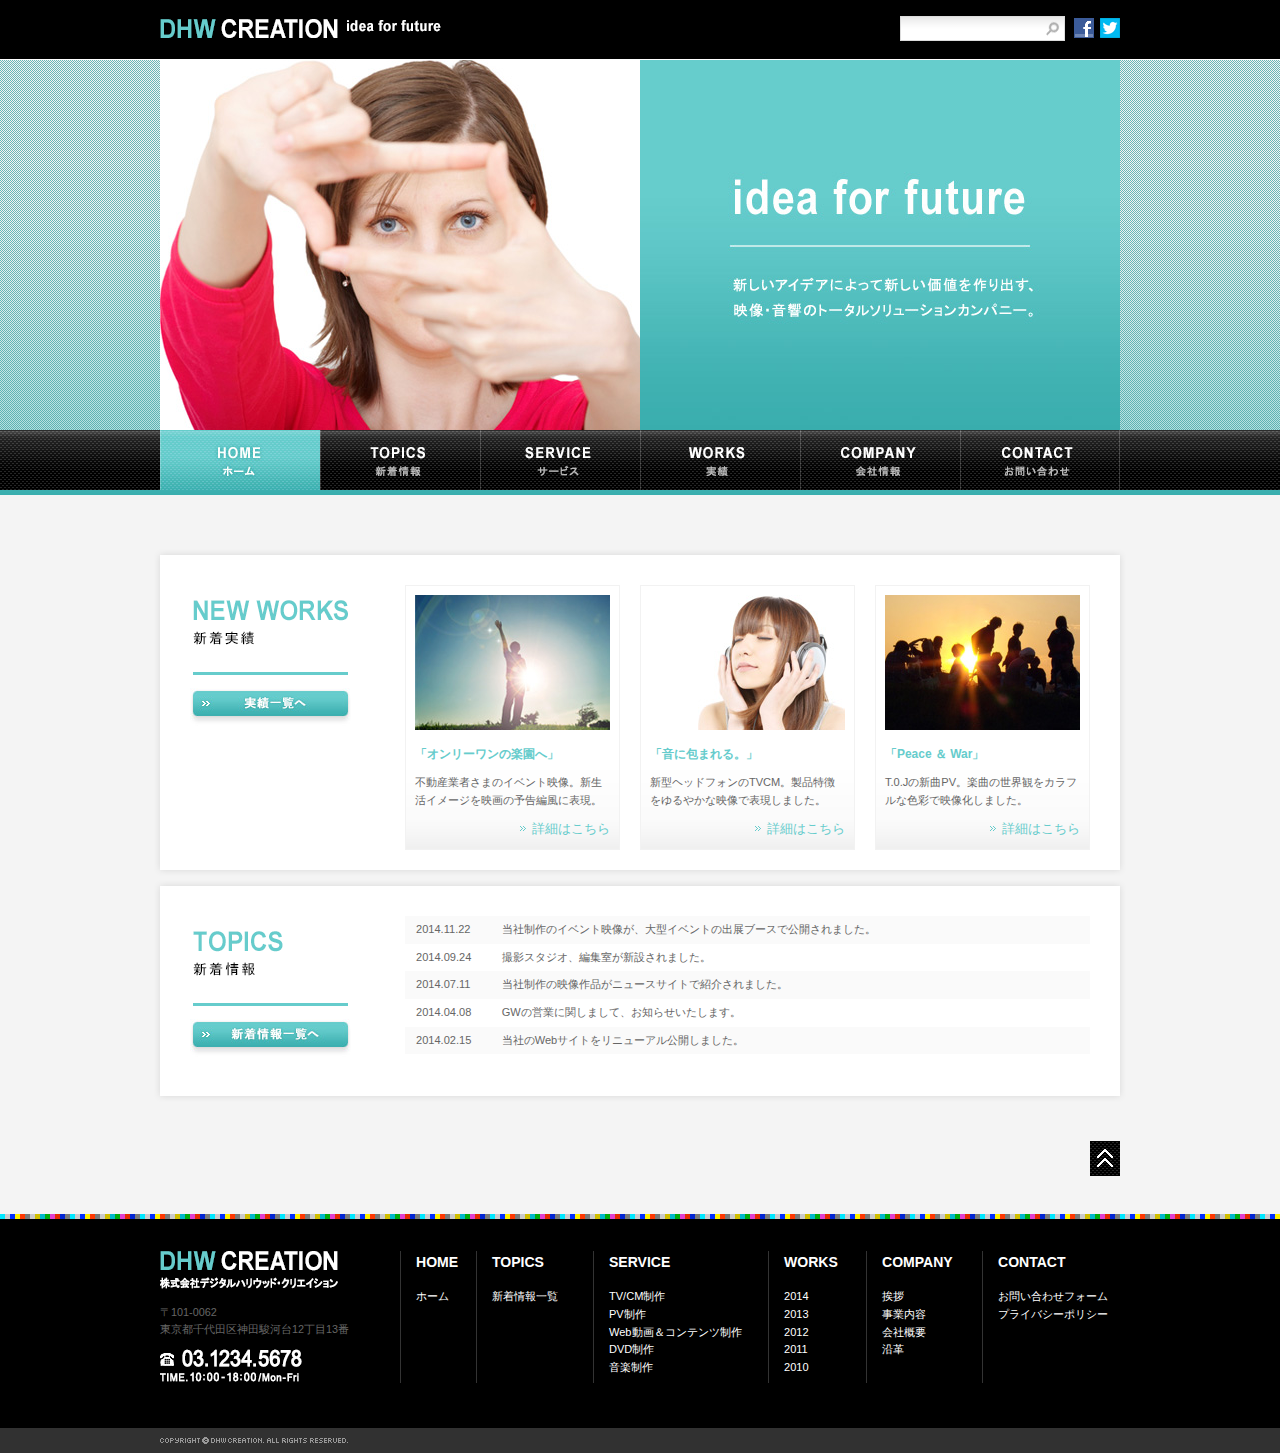
<file: 完成htdocs/index.html>
<!DOCTYPE html PUBLIC "-//W3C//DTD XHTML 1.0 Transitional//EN" "http://www.w3.org/TR/xhtml1/DTD/xhtml1-transitional.dtd">
<html xmlns="http://www.w3.org/1999/xhtml" xml:lang="ja" lang="ja">
<head>
<meta http-equiv="content-type" content="text/html; charset=utf-8" />
<meta http-equiv="content-style-type" content="text/css" />
<meta name="description" content="" />
<meta name="keywords" content="" />
<title>DHW CREATION</title>
<link rel="stylesheet" type="text/css" href="shared/css/cssreset.css" media="all" />
<link rel="stylesheet" type="text/css" href="shared/css/cssfonts.css" media="all" />
<link rel="stylesheet" type="text/css" href="shared/css/default.css" media="all" />
<link rel="stylesheet" type="text/css" href="css/style.css" media="all" />
</head>

<body>

<div id="wrapper">
  <div id="containerTop">
    <div id="headerTop">
    <div class="inner">
      <h1 id="siteID"><a href="index.html"><img src="shared/img/imgHeader_siteID.gif" width="281" height="19" alt="DHW CREATION" /></a></h1>
      <div id="otherArea">
        <form id="form1" name="form1" method="post" action="#">
          <input type="text" name="s" id="s" />
          <input type="image" name="searchBtn" id="searchBtn" src="shared/img/btnHeader_search.gif" alt="検索ボタン" />
        </form>
        <ul>
          <li><a href="#"><img src="shared/img/icoHeader_facebook.gif" width="20" height="20" alt="Facebook" /></a></li>
          <li><a href="#"><img src="shared/img/icoHeader_twitter.gif" width="20" height="20" alt="Twitter"/></a></li>
        </ul>
      <!-- //END #otherArea --></div>
    <!-- //END .inner --></div>
    <!-- //END #headerTop --></div>
    <div id="headerBottom">
      <p><img src="img/imgHeader_mainImage.jpg" width="960" height="370" alt="idea for future 新しいアイデアによって新しい価値を作り出す、映像・音響のトータルソリューションカンパニー。"/></p>
      <div id="navWrap">
        <ul id="mainNav">
          <li class="navHome"><a href="index.html"><img src="shared/img/btnHeader_mainNavHome_on.jpg" width="160" height="60" alt="HOME ホーム" /></a></li>
          <li class="navTopics"><a href="#"><img src="shared/img/btnHeader_mainNavTopics.jpg" width="160" height="60" alt="TOPICS 新着情報" /></a></li>
          <li class="navService"><a href="#"><img src="shared/img/btnHeader_mainNavService.jpg" width="160" height="60" alt="SERVICE サービス" /></a></li>
          <li class="navWorks"><a href="#"><img src="shared/img/btnHeader_mainNavWorks.jpg" width="160" height="60" alt="WORKS 実績" /></a></li>
          <li class="navCompany"><a href="#"><img src="shared/img/btnHeader_mainNavCompany.jpg" width="160" height="60" alt="COMPANY 会社情報" /></a></li>
          <li class="navContact"><a href="contact/index.html"><img src="shared/img/btnHeader_mainNavContact.jpg" width="160" height="60" alt="CONTACT お問い合わせ" /></a></li>
        <!-- //END #mainNav --></ul>
      <!-- //END #navWrap --></div>
    <!-- //END #headerBottom --></div>
  <!-- //END #containerTop --></div>
  
  <hr />
  
  <div id="content">
    <div id="newWorksArea">
      <div class="titleBox">
        <h2><img src="img/ttlContent_newWorks.png" width="155" height="45" alt="NEW WORKS 新着実績" /></h2>
        <p><a href="#"><img src="img/btnContent_newWorksList.jpg" width="161" height="38" alt="実績一覧へ" /></a></p>
      <!-- //END .titleBox --></div>
      <ul>
        <li>
          <p class="worksImage"><img src="img/imgContent_newWorks01.jpg" width="195" height="135" alt="" /></p>
          <h3>「オンリーワンの楽園へ」</h3>
          <p class="worksDescription">不動産業者さまのイベント映像。新生活イメージを映画の予告編風に表現。</p>
          <p class="worksDetails"><a href="#">詳細はこちら</a></p>
        </li>
        <li>
          <p class="worksImage"><img src="img/imgContent_newWorks02.jpg" width="195" height="135" alt="" /></p>
          <h3>「音に包まれる。」</h3>
          <p class="worksDescription">新型ヘッドフォンのTVCM。製品特徴をゆるやかな映像で表現しました。</p>
          <p class="worksDetails"><a href="#">詳細はこちら</a></p>
        </li>
        <li>
          <p class="worksImage"><img src="img/imgContent_newWorks03.jpg" width="195" height="135" alt="" /></p>
          <h3>「Peace ＆ War」</h3>
          <p class="worksDescription">T.0.Jの新曲PV。楽曲の世界観をカラフルな色彩で映像化しました。</p>
          <p class="worksDetails"><a href="#">詳細はこちら</a></p>
        </li>
      </ul>
    <!-- //END #newWorksArea --></div>
    <div id="topicsArea">
      <div class="titleBox">
        <h2><img src="img/ttlContent_topics.png" width="90" height="45" alt="TOPICS 新着情報" /></h2>
        <p><a href="#"><img src="img/btnContent_topicsList.jpg" width="161" height="38" alt="新着情報一覧へ"/></a></p>
      <!-- //END .titleBox --></div>
      <dl>
        <dt>2014.11.22</dt>
        <dd class="odd">当社制作のイベント映像が、大型イベントの出展ブースで公開されました。</dd>
        <dt>2014.09.24</dt>
        <dd class="even">撮影スタジオ、編集室が新設されました。</dd>
        <dt>2014.07.11</dt>
        <dd class="odd">当社制作の映像作品がニュースサイトで紹介されました。</dd>
        <dt>2014.04.08</dt>
        <dd class="even">GWの営業に関しまして、お知らせいたします。</dd>
        <dt>2014.02.15</dt>
        <dd class="odd">当社のWebサイトをリニューアル公開しました。</dd>
      </dl>
    <!-- //END #topicsArea --></div>
    <p id="pageTop"><a href="#containerTop"><img src="shared/img/btnContent_pageTop.gif" width="30" height="35" alt="ページトップへ" /></a></p>
  <!-- //END #content --></div>
  
  <hr />
  
  <div id="containerBottom">
    <div id="footer">
      <div class="title">
        <p id="footerSiteID"><img src="shared/img/imgFooter_siteID.png" width="178" height="38" alt="" /></p>
        <p id="companyAddress">〒101-0062<br />
        東京都千代田区神田駿河台12丁目13番</p>
        <p id="companyContact"><img src="shared/img/imgFooter_contact.png" width="142" height="33" alt="" /></p>
      <!-- //END .title --></div>
      <ul id="siteMap">
        <li class="navHome">
          <dl>
            <dt>HOME</dt>
            <dd>
              <ul>
                <li><a href="index.html">ホーム</a></li>
              </ul>
            </dd>
          </dl>
        </li>
        <li class="navTopics">
          <dl>
            <dt>TOPICS</dt>
            <dd>
              <ul>
                <li><a href="#">新着情報一覧</a></li>
              </ul>
            </dd>
          </dl>
        </li>
        <li class="navService">
          <dl>
            <dt>SERVICE</dt>
            <dd>
              <ul>
                <li><a href="#">TV/CM制作</a></li>
                <li><a href="#">PV制作</a></li>
                <li><a href="#">Web動画＆コンテンツ制作</a></li>
                <li><a href="#">DVD制作</a></li>
                <li><a href="#">音楽制作</a></li>
              </ul>
            </dd>
          </dl>
        </li>
        <li class="navWorks">
          <dl>
            <dt>WORKS</dt>
            <dd>
              <ul>
                <li><a href="#">2014</a></li>
                <li><a href="#">2013</a></li>
                <li><a href="#">2012</a></li>
                <li><a href="#">2011</a></li>
                <li><a href="#">2010</a></li>
              </ul>
            </dd>
          </dl>
        </li>
        <li class="navCompany">
          <dl>
            <dt>COMPANY</dt>
            <dd>
              <ul>
                <li><a href="#">挨拶</a></li>
                <li><a href="#">事業内容</a></li>
                <li><a href="#">会社概要</a></li>
                <li><a href="#">沿革</a></li>
              </ul>
            </dd>
          </dl>
        </li>
        <li class="navContact">
          <dl>
            <dt>CONTACT</dt>
            <dd>
              <ul>
                <li><a href="contact/index.html#contactArea">お問い合わせフォーム</a></li>
                <li><a href="#">プライバシーポリシー</a></li>
              </ul>
            </dd>
          </dl>
        </li>
      <!-- //END #siteMap --></ul>
    <!-- //END #footer --></div>
    <div id="copyright">
      <address><img src="shared/img/imgFooter_copyright.gif" width="188" height="7" alt="Copyright DHW CREATION. All Rights Reserved." /></address>
    <!-- //END #copyright --></div>
  <!-- //END #containerBottom --></div>
<!-- //END #wrapper --></div>

</body>
</html>
</file>
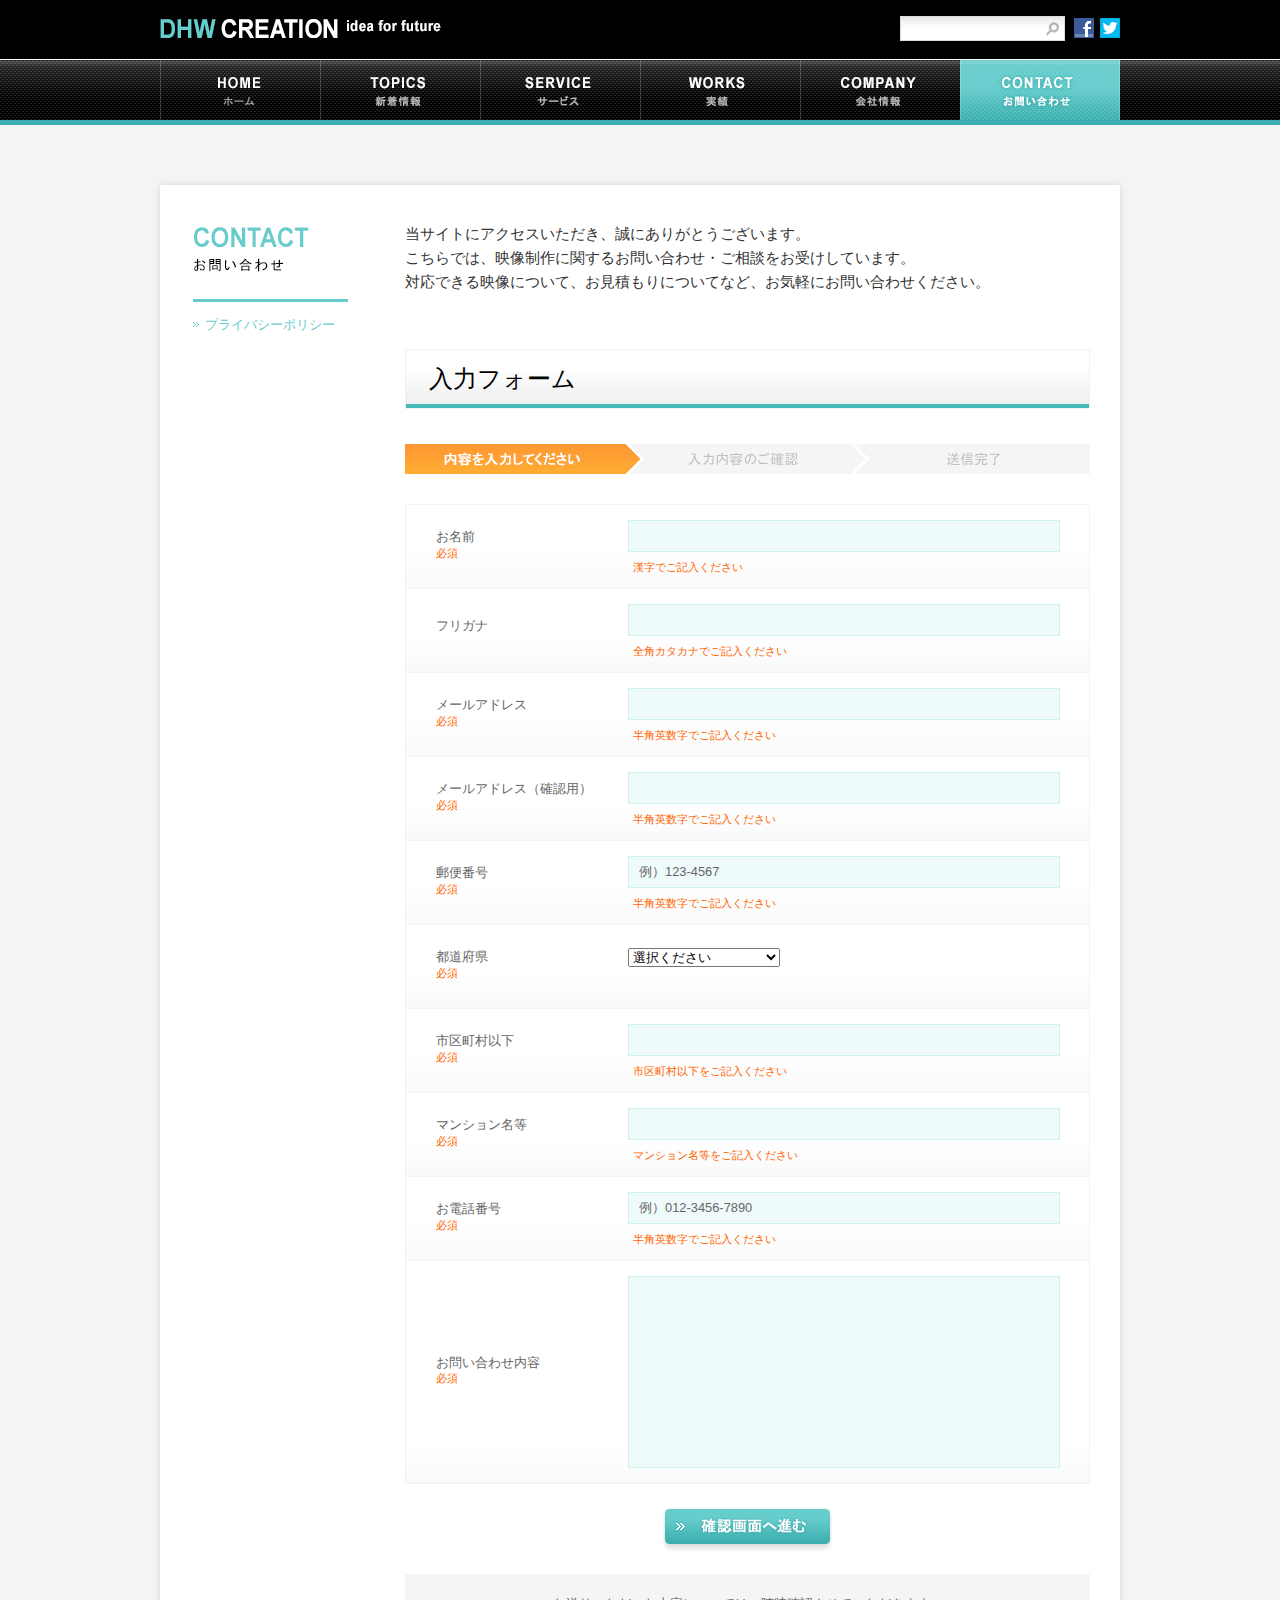
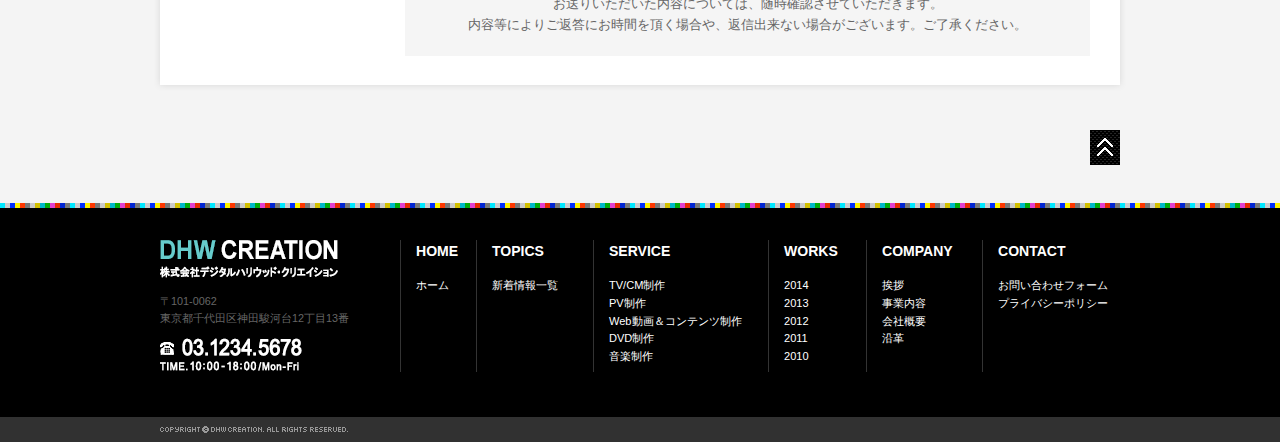
<file: 完成htdocs/contact/index.html>
<!DOCTYPE html PUBLIC "-//W3C//DTD XHTML 1.0 Transitional//EN" "http://www.w3.org/TR/xhtml1/DTD/xhtml1-transitional.dtd">
<html xmlns="http://www.w3.org/1999/xhtml" xml:lang="ja" lang="ja">
<head>
<meta http-equiv="content-type" content="text/html; charset=utf-8" />
<meta http-equiv="content-style-type" content="text/css" />
<meta name="description" content="" />
<meta name="keywords" content="" />
<title>Contact｜DHW CREATION</title>
<link rel="stylesheet" type="text/css" href="../shared/css/cssreset.css" media="all" />
<link rel="stylesheet" type="text/css" href="../shared/css/cssfonts.css" media="all" />
<link rel="stylesheet" type="text/css" href="../shared/css/default.css" media="all" />
<link rel="stylesheet" type="text/css" href="css/style.css" media="all" />
</head>

<body>

<div id="wrapper">
  <div id="containerTop">
    <div id="headerTop">
    <div class="inner">
      <h1 id="siteID"><a href="../index.html"><img src="../shared/img/imgHeader_siteID.gif" width="281" height="19" alt="DHW CREATION" /></a></h1>
      <div id="otherArea">
        <form id="form1" name="form1" method="post" action="#">
          <input type="text" name="s" id="s" />
          <input type="image" name="searchBtn" id="searchBtn" src="../shared/img/btnHeader_search.gif" alt="検索ボタン" />
        </form>
        <ul>
          <li><a href="#"><img src="../shared/img/icoHeader_facebook.gif" width="20" height="20" alt="Facebook" /></a></li>
          <li><a href="#"><img src="../shared/img/icoHeader_twitter.gif" width="20" height="20" alt="Twitter"/></a></li>
        </ul>
      <!-- //END #otherArea --></div>
    <!-- //END .inner --></div>
    <!-- //END #headerTop --></div>
    <div id="headerBottom">
      <div id="navWrap">
        <ul id="mainNav">
          <li class="navHome"><a href="../index.html"><img src="../shared/img/btnHeader_mainNavHome.jpg" width="160" height="60" alt="HOME ホーム" /></a></li>
          <li class="navTopics"><a href="#"><img src="../shared/img/btnHeader_mainNavTopics.jpg" width="160" height="60" alt="TOPICS 新着情報" /></a></li>
          <li class="navService"><a href="#"><img src="../shared/img/btnHeader_mainNavService.jpg" width="160" height="60" alt="SERVICE サービス" /></a></li>
          <li class="navWorks"><a href="#"><img src="../shared/img/btnHeader_mainNavWorks.jpg" width="160" height="60" alt="WORKS 実績" /></a></li>
          <li class="navCompany"><a href="#"><img src="../shared/img/btnHeader_mainNavCompany.jpg" width="160" height="60" alt="COMPANY 会社情報" /></a></li>
          <li class="navContact"><a href="index.html"><img src="../shared/img/btnHeader_mainNavContact_on.jpg" width="160" height="60" alt="CONTACT お問い合わせ" /></a></li>
        <!-- //END #mainNav --></ul>
      <!-- //END #navWrap --></div>
    <!-- //END #headerBottom --></div>
  <!-- //END #containerTop --></div>
  
  <hr />
  
  <div id="content">
    <div id="contactArea">
      <div class="titleBox">
        <h2><img src="img/ttlContent_contact.png" width="116" height="45" alt="CONTACT お問い合わせ" /></h2>
        <ul>
          <li><a href="#">プライバシーポリシー</a></li>
        </ul>
      <!-- //END .titleBox --></div>
      <div class="cntBox">
        <p id="lead">当サイトにアクセスいただき、誠にありがとうございます。<br />
        こちらでは、映像制作に関するお問い合わせ・ご相談をお受けしています。<br />
        対応できる映像について、お見積もりについてなど、お気軽にお問い合わせください。</p>
        
        <h3>入力フォーム</h3>
        
        <p id="flow"><img src="img/bgContent_flow.png" width="685" height="30" alt="内容を入力してください" /></p>
        
        <form action="#" method="post">
          <table>
            <tr>
              <th><label for="name">お名前<span class="attention">必須</span></label></th>
              <td>
                <input name="name" type="text" id="name" value="" tabindex="1" />
                <p class="attention">漢字でご記入ください</p>
              </td>
            </tr>
            <tr>
              <th><label for="kana">フリガナ</label></th>
              <td>
                <input name="kana" type="text" id="kana" value="" tabindex="2" />
                <p class="attention">全角カタカナでご記入ください</p>
              </td>
            </tr>
            <tr>
              <th><label for="email">メールアドレス<span class="attention">必須</span></label></th>
              <td>
                <input name="email" type="text" id="email" value="" tabindex="3" />
                <p class="attention">半角英数字でご記入ください</p>
              </td>
            </tr>
            <tr>
              <th><label for="emailConfirm">メールアドレス（確認用）<span class="attention">必須</span></label></th>
              <td>
                <input name="emailConfirm" type="text" id="emailConfirm" value="" tabindex="4" />
                <p class="attention">半角英数字でご記入ください</p>
              </td>
            </tr>
            <tr>
              <th><label for="zipcode">郵便番号<span class="attention">必須</span></label></th>
              <td>
                <input name="zipcode" type="text" id="zipcode" value="例）123-4567" tabindex="5" />
                <p class="attention">半角英数字でご記入ください</p>
              </td>
            </tr>
            <tr>
              <th><label for="prefecture">都道府県<span class="attention">必須</span></label></th>
              <td>
                <select name="prefecture" id="prefecture" size="1" tabindex="6">
                  <option value="選択ください" selected="selected" disabled="disabled">選択ください</option>
                  <option value="北海道・東北" style="color:#666666;" disabled="disabled">【　北海道・東北　】</option>
                  <option value="北海道">北海道</option>
                  <option value="青森県">青森県</option>
                  <option value="岩手県">岩手県</option>
                  <option value="秋田県">秋田県</option>
                  <option value="宮城県">宮城県</option>
                  <option value="山形県">山形県</option>
                  <option value="福島県">福島県</option>
                  <option value="関東" style="color:#666666;" disabled="disabled">【　関東　】</option>
                  <option value="東京都">東京都</option>
                  <option value="神奈川県">神奈川県</option>
                  <option value="栃木県">栃木県</option>
                  <option value="茨城県">茨城県</option>
                  <option value="群馬県">群馬県</option>
                  <option value="埼玉県">埼玉県</option>
                  <option value="千葉県">千葉県</option>
                  <option value="北陸・甲信越" style="color:#666666;" disabled="disabled">【　北陸・甲信越　】</option>
                  <option value="山梨県">山梨県</option>
                  <option value="長野県">長野県</option>
                  <option value="新潟県">新潟県</option>
                  <option value="富山県">富山県</option>
                  <option value="石川県">石川県</option>
                  <option value="福井県">福井県</option>
                  <option value="東海" style="color:#666666;" disabled="disabled">【　東海　】</option>
                  <option value="静岡県">静岡県</option>
                  <option value="愛知県">愛知県</option>
                  <option value="岐阜県">岐阜県</option>
                  <option value="三重県">三重県</option>
                  <option value="関西" style="color:#666666;" disabled="disabled">【　関西　】</option>
                  <option value="滋賀県">滋賀県</option>
                  <option value="京都府">京都府</option>
                  <option value="大阪府">大阪府</option>
                  <option value="兵庫県">兵庫県</option>
                  <option value="奈良県">奈良県</option>
                  <option value="和歌山県">和歌山県</option>
                  <option value="中国" style="color:#666666;" disabled="disabled">【　中国　】</option>
                  <option value="岡山県">岡山県</option>
                  <option value="鳥取県">鳥取県</option>
                  <option value="島根県">島根県</option>
                  <option value="広島県">広島県</option>
                  <option value="山口県">山口県</option>
                  <option value="四国" style="color:#666666;" disabled="disabled">【　四国　】</option>
                  <option value="徳島県">徳島県</option>
                  <option value="香川県">香川県</option>
                  <option value="愛媛県">愛媛県</option>
                  <option value="高知県">高知県</option>
                  <option value="九州・沖縄" style="color:#666666;" disabled="disabled">【　九州・沖縄　】</option>
                  <option value="福岡県">福岡県</option>
                  <option value="佐賀県">佐賀県</option>
                  <option value="長崎県">長崎県</option>
                  <option value="熊本県">熊本県</option>
                  <option value="大分県">大分県</option>
                  <option value="宮崎県">宮崎県</option>
                  <option value="鹿児島県">鹿児島県</option>
                  <option value="沖縄県">沖縄県</option>
                </select>
              </td>
            </tr>
            <tr>
              <th><label for="address">市区町村以下<span class="attention">必須</span></label></th>
              <td>
                <input name="address" type="text" id="address" value="" tabindex="7" />
                <p class="attention">市区町村以下をご記入ください</p>
              </td>
            </tr>
            <tr>
              <th><label for="addressEtc">マンション名等<span class="attention">必須</span></label></th>
              <td>
                <input name="addressEtc" type="text" id="addressEtc" value="" tabindex="8" />
                <p class="attention">マンション名等をご記入ください</p>
              </td>
            </tr>
            <tr>
              <th><label for="tel">お電話番号<span class="attention">必須</span></label></th>
              <td>
                <input name="tel" type="text" id="tel" value="例）012-3456-7890" tabindex="9" />
                <p class="attention">半角英数字でご記入ください</p>
              </td>
            </tr>
            <tr>
              <th><label for="note">お問い合わせ内容<span class="attention">必須</span></label></th>
              <td>
                <textarea name="note" id="note" cols="200" rows="10" tabindex="10"></textarea>
              </td>
            </tr>
          </table>
          <div id="btnConfirm"><a href="#"><img src="img/btnContent_Confirm.png" width="171" height="53" alt="確認画面へ進む" /></a></div>
        </form>
        
        <p id="explanation">お送りいただいた内容については、随時確認させていただきます。<br />
        内容等によりご返答にお時間を頂く場合や、返信出来ない場合がございます。ご了承ください。</p>
      <!-- //END .cntBox --></div>
    <!-- //END #contactArea --></div>
    
		<p id="pageTop"><a href="#containerTop"><img src="../shared/img/btnContent_pageTop.gif" width="30" height="35" alt="ページトップへ" /></a></p>
  <!-- //END #content --></div>
  
  <hr />
  
  <div id="containerBottom">
    <div id="footer">
      <div class="title">
        <p id="footerSiteID"><img src="../shared/img/imgFooter_siteID.png" width="178" height="38" alt="" /></p>
        <p id="companyAddress">〒101-0062<br />
        東京都千代田区神田駿河台12丁目13番</p>
        <p id="companyContact"><img src="../shared/img/imgFooter_contact.png" width="142" height="33" alt="" /></p>
      <!-- //END .title --></div>
      <ul id="siteMap">
        <li class="navHome">
          <dl>
            <dt>HOME</dt>
            <dd>
              <ul>
                <li><a href="../index.html">ホーム</a></li>
              </ul>
            </dd>
          </dl>
        </li>
        <li class="navTopics">
          <dl>
            <dt>TOPICS</dt>
            <dd>
              <ul>
                <li><a href="#">新着情報一覧</a></li>
              </ul>
            </dd>
          </dl>
        </li>
        <li class="navService">
          <dl>
            <dt>SERVICE</dt>
            <dd>
              <ul>
                <li><a href="#">TV/CM制作</a></li>
                <li><a href="#">PV制作</a></li>
                <li><a href="#">Web動画＆コンテンツ制作</a></li>
                <li><a href="#">DVD制作</a></li>
                <li><a href="#">音楽制作</a></li>
              </ul>
            </dd>
          </dl>
        </li>
        <li class="navWorks">
          <dl>
            <dt>WORKS</dt>
            <dd>
              <ul>
                <li><a href="#">2014</a></li>
                <li><a href="#">2013</a></li>
                <li><a href="#">2012</a></li>
                <li><a href="#">2011</a></li>
                <li><a href="#">2010</a></li>
              </ul>
            </dd>
          </dl>
        </li>
        <li class="navCompany">
          <dl>
            <dt>COMPANY</dt>
            <dd>
              <ul>
                <li><a href="#">挨拶</a></li>
                <li><a href="#">事業内容</a></li>
                <li><a href="#">会社概要</a></li>
                <li><a href="#">沿革</a></li>
              </ul>
            </dd>
          </dl>
        </li>
        <li class="navContact">
          <dl>
            <dt>CONTACT</dt>
            <dd>
              <ul>
                <li><a href="index.html#contactArea">お問い合わせフォーム</a></li>
                <li><a href="#">プライバシーポリシー</a></li>
              </ul>
            </dd>
          </dl>
        </li>
      <!-- //END #siteMap --></ul>
    <!-- //END #footer --></div>
    <div id="copyright">
      <address><img src="../shared/img/imgFooter_copyright.gif" width="188" height="7" alt="Copyright DHW CREATION. All Rights Reserved." /></address>
    <!-- //END #copyright --></div>
  <!-- //END #containerBottom --></div>
<!-- //END #wrapper --></div>

</body>
</html>
</file>
<file: 完成htdocs/shared/css/cssfonts.css>
/*
YUI 3.6.0 (build 5521)
Copyright 2012 Yahoo! Inc. All rights reserved.
Licensed under the BSD License.
http://yuilibrary.com/license/
*/
/**
 * Percents could work for IE, but for backCompat purposes, we are using keywords.
 * x-small is for IE6/7 quirks mode.
 */
body {
	font:13px/1.231 arial,helvetica,clean,sans-serif;
	*font-size:small; /* for IE */
	*font:x-small; /* for IE in quirks mode */
}

/**
 * Nudge down to get to 13px equivalent for these form elements
 */ 
select,
input,
button,
textarea {
	font:99% arial,helvetica,clean,sans-serif;
}

/**
 * To help tables remember to inherit
 */
table {
	font-size:inherit;
	font:100%;
}

/**
 * Bump up IE to get to 13px equivalent for these fixed-width elements
 */
pre,
code,
kbd,
samp,
tt {
	font-family:monospace;
	*font-size:108%;
	line-height:100%;
}
/* YUI CSS Detection Stamp */
#yui3-css-stamp.cssfonts { display: none; }
</file>
<file: 完成htdocs/shared/css/default.css>
@charset "utf-8";
/* CSS Document */

/*
 * 01. Overwrite Style Setting
 * 02. Layout Style Setting
 * 03. #header Style Setting
 * 04. #footer Style Setting
 * 05. #pageTop Style Setting
 * 06. Share Style Setting
 */

/*
 * Overwrite
 */

body{
	background-color:#f4f4f4;
	color:#666;
	font-size:13px;
	line-height:1.6;
}

a{
	color:#666;
	text-decoration:none;
}

a:hover{
	text-decoration:underline;
}

hr{
	display:none;
}


/*
 * Layout
 */

#wrapper{
	width:100%;
	height:100%;
}

#containerTop{
	width:100%;
	height:495px;
	margin-bottom:52px;
}

#headerTop{
	background-color:#000;
	width:100%;
	height:59px;
	border-bottom:1px solid #fff;
}

#headerTop .inner{
	width:960px;
	height:59px;
	margin:0 auto;
	position:relative;
}

#headerBottom{
	background:url(../img/bgHeader_mainImage.png) repeat-x left top;
	width:100%;
	height:435px;
}

#containerBottom{
	background:url(../img/bgFooter_colorful.gif) repeat-x left top #000;
	padding-top:37px;
}

#containerBottom #footer{
	width:960px;
	margin:0 auto;
	position:relative;
}


/*
 * #header Style Setting
 */

#headerTop .inner #siteID{
	position:absolute;
	top:19px;
	left:0;
}

#headerTop .inner #otherArea{
	width:220px;
	position:absolute;
	top:16px;
	right:0;
}

#headerTop .inner #otherArea form{
	float:left;
	position:relative;
}

#headerTop .inner #otherArea form input#s{
	background:url(../img/bgHeader_search.gif) repeat-x left top #fff;
	width:163px;
	height:23px;
	border:1px solid #dcdcdc;
}

#headerTop .inner #otherArea form input#searchBtn{
	position:absolute;
	top:1px;
	right:1px;
}

#headerTop .inner #otherArea ul{
	float:right;
	padding-top:2px;
}

#headerTop .inner #otherArea ul li{
	float:left;
	margin-left:6px;
}

#headerBottom p{
	width:960px;
	margin:0 auto;
}

#headerBottom #navWrap{
	background:url(../img/bgHeader_mainNav.gif) repeat-x left bottom;
	width:100%;
	padding-bottom:5px;
}

#headerBottom #navWrap ul#mainNav{
	width:960px;
	margin:0 auto;
	overflow:hidden;
}

#headerBottom #navWrap ul#mainNav li{
	float:left;
	height:60px;
	overflow:hidden;
}


/*
 * #footer Style Setting
 */

#containerBottom #footer .title{
	position:absolute;
	top:0;
	left:0;
}

#containerBottom #footer .title #footerSiteID{
	margin-bottom:15px;
}

#containerBottom #footer .title #companyAddress{
	margin-bottom:10px;
	font-size:0.833em;
}

#containerBottom ul#siteMap{
	margin-left:240px;
	padding-bottom:45px;
	overflow:hidden;
	color:#fff;
}

#containerBottom ul#siteMap li{
	float:left;
	min-height:132px;
	padding-left:15px;
	border-left:1px solid #333;
}

#containerBottom ul#siteMap li.navHome{ width:60px; }
#containerBottom ul#siteMap li.navTopics{ width:101px; }
#containerBottom ul#siteMap li.navService{ width:159px; }
#containerBottom ul#siteMap li.navWorks{ width:82px; }
#containerBottom ul#siteMap li.navCompany{ width:100px; }
#containerBottom ul#siteMap li.navContact{ width:112px; }

#containerBottom ul#siteMap li dl dt{
	margin-bottom:15px;
	font-size:1.08em;
	font-weight:bold;
}

#containerBottom ul#siteMap li dl dd{
	font-size:0.85em;
}

#containerBottom ul#siteMap li dl dd ul li{
	float:none;
	width:auto;
	min-height:0;
	padding:0;
	border:none;
}

#containerBottom ul#siteMap li dl dd ul li a{
	color:#fff;
}

#containerBottom #copyright{
	background-color:#313131;
	width:100%;
	height:25px;
}

#containerBottom #copyright address{
	width:960px;
	margin:0 auto;
	padding-top:9px;
}


/*
 * #pageTop Style Setting
 */

#pageTop{
	width:960px;
	margin:0 auto 38px;
	text-align:right;
}


/*
 * Share Style Setting
 */

.titleBox{
	width:161px;
	position:absolute;
	top:53px;
	left:38px;
}

.titleBox h2{
	width:155px;
	padding-bottom:27px;
	margin:0 0 13px 3px;
	border-bottom:3px solid #6cc;
}
</file>
<file: 完成htdocs/css/style.css>
@charset "utf-8";
/* CSS Document */

/*
 * 01. #newWorksArea Style Setting
 * 02. #topicsArea Style Setting
 */

/*
 * #newWorksArea Style Setting
 */

#newWorksArea{
	background:url(../img/bgContent_newworks.png) no-repeat left top;
	width:976px;
	height:293px;
	padding-top:38px;
	margin:0 auto;
	position:relative;
}

#newWorksArea ul{
	margin-left:253px;
}

#newWorksArea ul li{
	background:url(../img/bgContent_newWorks.gif) repeat-x left bottom;
	float:left;
	width:195px;
	padding:9px;
	margin-right:20px;
	border:1px solid #f2f2f2;
}

#newWorksArea ul li p.worksImage{
	margin-bottom:15px;
}

#newWorksArea ul li h3{
	margin-bottom:10px;
	font-size:0.92em;
	font-weight:bold;
	color:#6cc;
}

#newWorksArea ul li p.worksDescription{
	margin-bottom:10px;
	font-size:0.85em;
}

#newWorksArea ul li p.worksDetails{
	text-align:right;
}

#newWorksArea ul li p.worksDetails a{
	background:url(../shared/img/icoShared_arrow.gif) no-repeat left center;
	padding-left:12px;
	color:#6cc;
}


/*
 * #topicsArea Style Setting
 */

#topicsArea{
	background:url(../img/bgContent_topics.png) no-repeat left top;
	width:976px;
	height:188px;
	padding-top:38px;
	margin:0 auto 37px;
	position:relative;
}

#topicsArea dl{
	margin-left:253px;
	padding-right:38px;
	font-size:0.85em;
}

#topicsArea dl dt{
	float:left;
	width:5em;
	padding:5px 0 5px 1em;
}

#topicsArea dl dd{
	padding:5px 0 5px 8.75em;
}

#topicsArea dl dd.odd{
	background-color:#fafafa;
}
</file>
<file: 完成htdocs/contact/css/style.css>
@charset "utf-8";
/* CSS Document */

/*
 * 01. Overwrite Style Setting
 * 02. #contactArea Style Setting
 */

/*
 * Overwrite Style Setting
 */

#containerTop{
	height:125px;
}

#headerBottom{
	height:65px;
}


/*
 * #contactArea Style Setting
 */

#contactArea{
	background:url(../img/bgContent_contact.png) no-repeat left top;
	width:900px;
	height:1426px;
	margin:0 auto 37px;
	padding:45px 38px;
	position:relative;
}

#contactArea .titleBox{
	position:absolute;
	top:50px;
	left:38px;
}

#contactArea .titleBox ul{
	padding-left:3px;
}

#contactArea .titleBox ul li a{
	background:url(../../shared/img/icoShared_arrow.gif) no-repeat left center;
	padding-left:12px;
	color:#6cc;
}

#contactArea .cntBox{
	margin-left:215px;
}

#contactArea .cntBox p#lead{
	margin-bottom:55px;
	font-size:1.15em;
	color:#333;
}

#contactArea .cntBox h3{
	background:url(../img/bgContent_title.gif) repeat-x left bottom;
	margin-bottom:35px;
	padding:17px 0 17px 23px;
	font-size:1.85em;
	line-height:1;
	color:#000;
	border:1px solid #f2f2f2;
}

#contactArea .cntBox p#flow{
	margin-bottom:30px;
}

#contactArea .cntBox table{
	width:100%;
	margin-bottom:22px;
}

#contactArea .cntBox table tr{
	background:url(../img/bgContent_form.gif) repeat-x left bottom;
}

#contactArea .cntBox table th{
	width:204px;
	padding:22px 0 29px 30px;
	border:1px solid #f2f2f2;
	border-right:none;
}

#contactArea .cntBox table .attention{
	display:block;
	font-size:0.85em;
	line-height:1;
	color:#f60;
}

#contactArea .cntBox table td{
	padding:15px 29px 15px 0;
	border:1px solid #f2f2f2;
	border-left:none;
	vertical-align:top;
}

#contactArea .cntBox table td input,
#contactArea .cntBox table td textarea{
	background-color:#effafa;
	width:420px;
	padding-left:10px;
	border:1px solid #d1f0f0;
}

#contactArea .cntBox table td input{
	height:30px;
	color:#666;
	line-height:30px;
}

#contactArea .cntBox table td select{
	margin-top:8px;
}

#contactArea .cntBox table td textarea{
	height:180px;
	color:#666;
	padding-top:10px;
	resize:none;
}

#contactArea .cntBox table td p.attention{
	padding:10px 0 0 5px;
}

#contactArea .cntBox #btnConfirm{
	margin-bottom:15px;
	text-align:center;
}

#contactArea .cntBox #explanation{
	background-color:#f5f5f5;
	padding:20px 0;
	text-align:center;
}
</file>
<file: 完成htdocs/shared/css/cssreset.css>
/*
YUI 3.6.0 (build 5521)
Copyright 2012 Yahoo! Inc. All rights reserved.
Licensed under the BSD License.
http://yuilibrary.com/license/
*/
/*
	TODO will need to remove settings on HTML since we can't namespace it.
	TODO with the prefix, should I group by selector or property for weight savings?
*/
html{
	color:#000;
	background:#FFF;
}
/*
	TODO remove settings on BODY since we can't namespace it.
*/
/*
	TODO test putting a class on HEAD.
		- Fails on FF. 
*/
body,
div,
dl,
dt,
dd,
ul,
ol,
li,
h1,
h2,
h3,
h4,
h5,
h6,
pre,
code,
form,
fieldset,
legend,
input,
textarea,
p,
blockquote,
th,
td {
	margin:0;
	padding:0;
}
table {
	border-collapse:collapse;
	border-spacing:0;
}
fieldset,
img {
	border:0;
}
/*
	TODO think about hanlding inheritence differently, maybe letting IE6 fail a bit...
*/
address,
caption,
cite,
code,
dfn,
em,
strong,
th,
var {
	font-style:normal;
	font-weight:normal;
}

ol,
ul {
	list-style:none;
}

caption,
th {
	text-align:left;
}
h1,
h2,
h3,
h4,
h5,
h6 {
	font-size:100%;
	font-weight:normal;
}
q:before,
q:after {
	content:'';
}
abbr,
acronym {
	border:0;
	font-variant:normal;
}
/* to preserve line-height and selector appearance */
sup {
	vertical-align:text-top;
}
sub {
	vertical-align:text-bottom;
}
input,
textarea,
select {
	font-family:inherit;
	font-size:inherit;
	font-weight:inherit;
}
/*to enable resizing for IE*/
input,
textarea,
select {
	*font-size:100%;
}
/*because legend doesn't inherit in IE */
legend {
	color:#000;
}
/* YUI CSS Detection Stamp */
#yui3-css-stamp.cssreset { display: none; }
</file>
